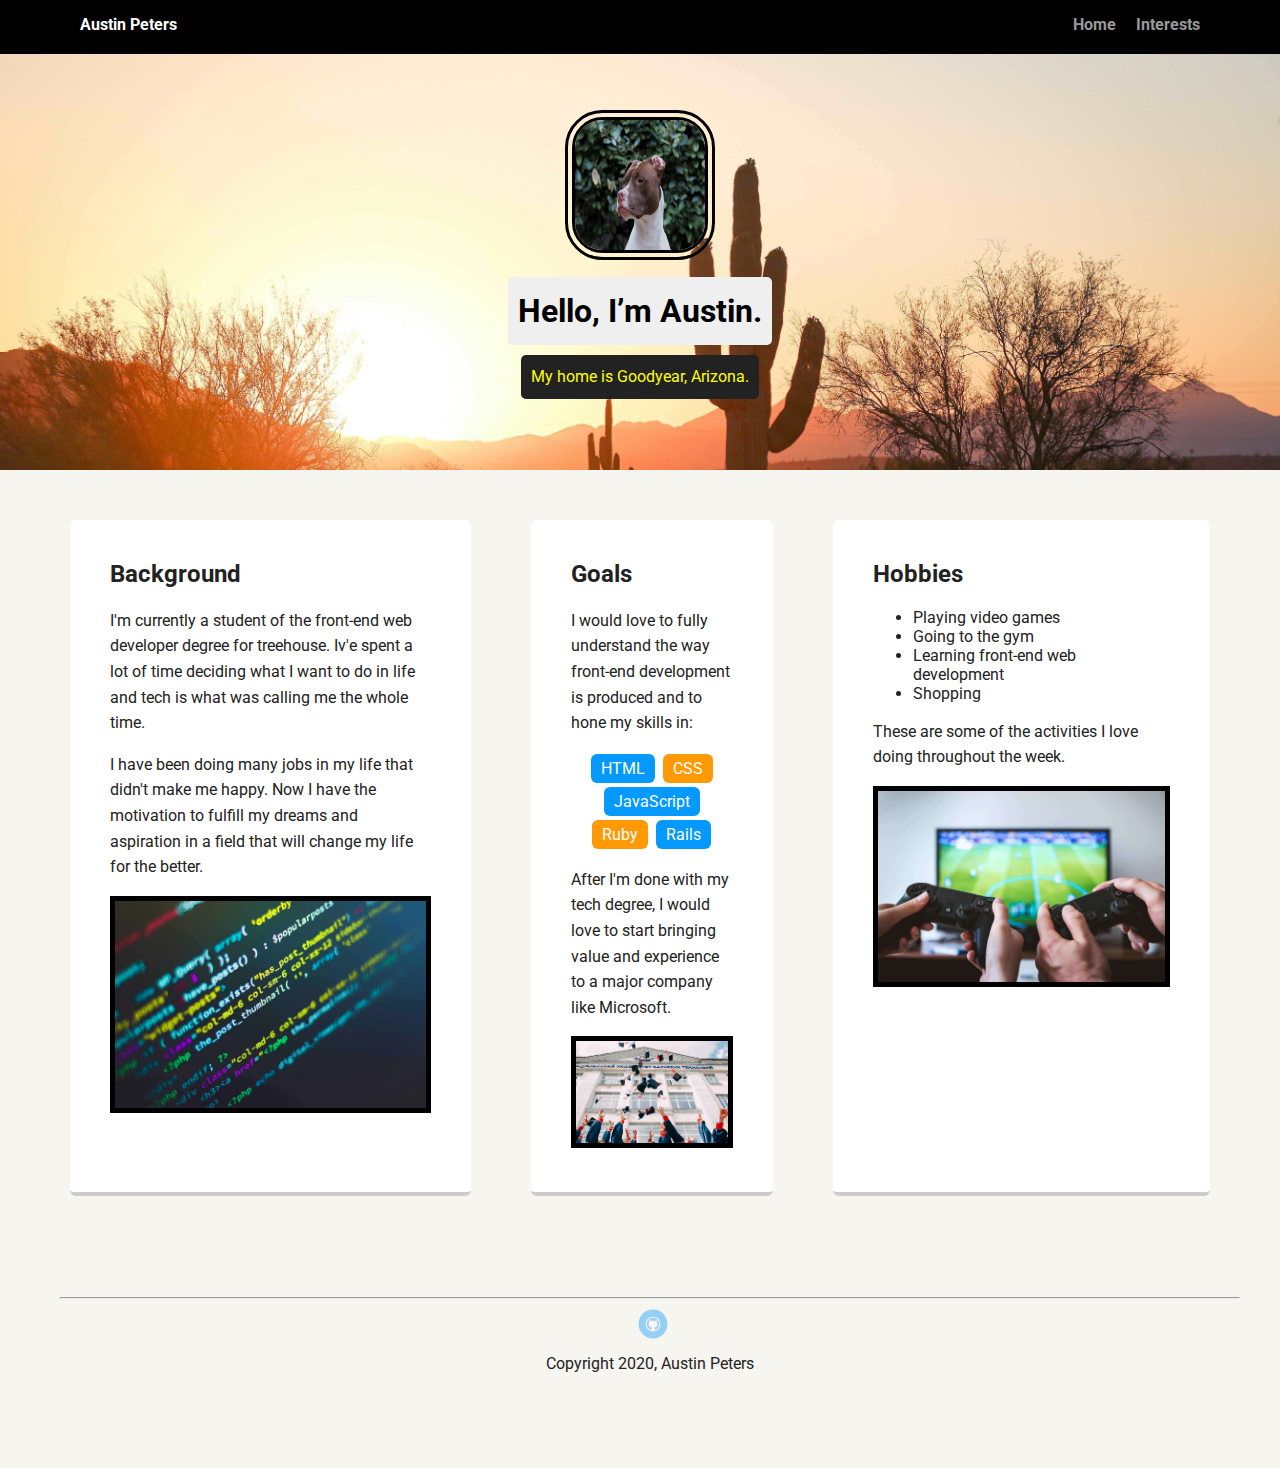
<file: my-portfolio-project/index.html>
<!doctype html>
<html lang="en">
<head>
  <meta charset="utf-8">
  <title>Austin Peters Profile</title>
  <meta name="viewport" content="width=device-width, initial-scale=1.0">
  <link rel="stylesheet" href="styles.css">
  <link href="https://fonts.googleapis.com/css?family=Muli%7CRoboto:400,300,500,700,900" rel="stylesheet"></head>
  <body>

    <nav class="head-nav">
      <ul class="nav">
        <li class="name">Austin Peters</li>
        <li><a href="index.html">Home</a></li>
        <li><a href="interests.html">Interests</a></li>
      </ul>
    </nav>

    <header>
      <img src="images/me.jpg" alt="Drawing of Austin Peters" class="profile-image">
      <h1 class="tag name">Hello, I’m Austin.</h1>
      <p class="tag location">My home is Goodyear, Arizona.</p>
    </header>

    <main class="main-content">
      <section class="personal-info">
        <h2>Background</h2>
        <p>I'm currently a student of the front-end web developer degree for treehouse. Iv'e spent a lot of time deciding what I want to do in life and tech is what was calling me the whole time. </p>
        <p>I have been doing many jobs in my life that didn't make me happy. Now I have the motivation to fulfill my dreams and aspiration in a field that will change my life for the better.</p>
        <img src="images/coding.jpg" alt="Some code on a computer" class="personal-info-img">
      </section> 

      <section class="personal-info">
        <h2>Goals</h2>
        <p>I would love to fully understand the way front-end development is produced and to hone my skills in:</p>
        <ul class="skills">
          <li>HTML</li>
          <li>CSS</li>
          <li>JavaScript</li>
          <li>Ruby</li>
          <li>Rails</li>
        </ul>
        <p>After I'm done with my tech degree, I would love to start bringing value and experience to a major company like Microsoft.</p>
        <img src="images/graduate.jpg" alt="People celabrating a graduation" class="personal-info-img">
      </section>
      
      <section class="personal-info">
        <h2>Hobbies</h2>
        <ul>
          <li>Playing video games</li>
          <li>Going to the gym</li>
          <li>Learning front-end web development</li>
          <li>Shopping</li>
        </ul>
        <p>These are some of the activities I love doing throughout the week.</p>
        <img src="images/videogame.jpg" alt="Two people playing video games" class="personal-info-img">
      </section>

    </main>
    <footer>
      <hr>
      <ul>
        <li><a href="https://github.com/Austin646" target="_blank" class="social github">Github</a></li>
      </ul>
      <p class="copyright">Copyright 2020, Austin Peters</p>
    </footer>
  </body>
  </html>
</file>
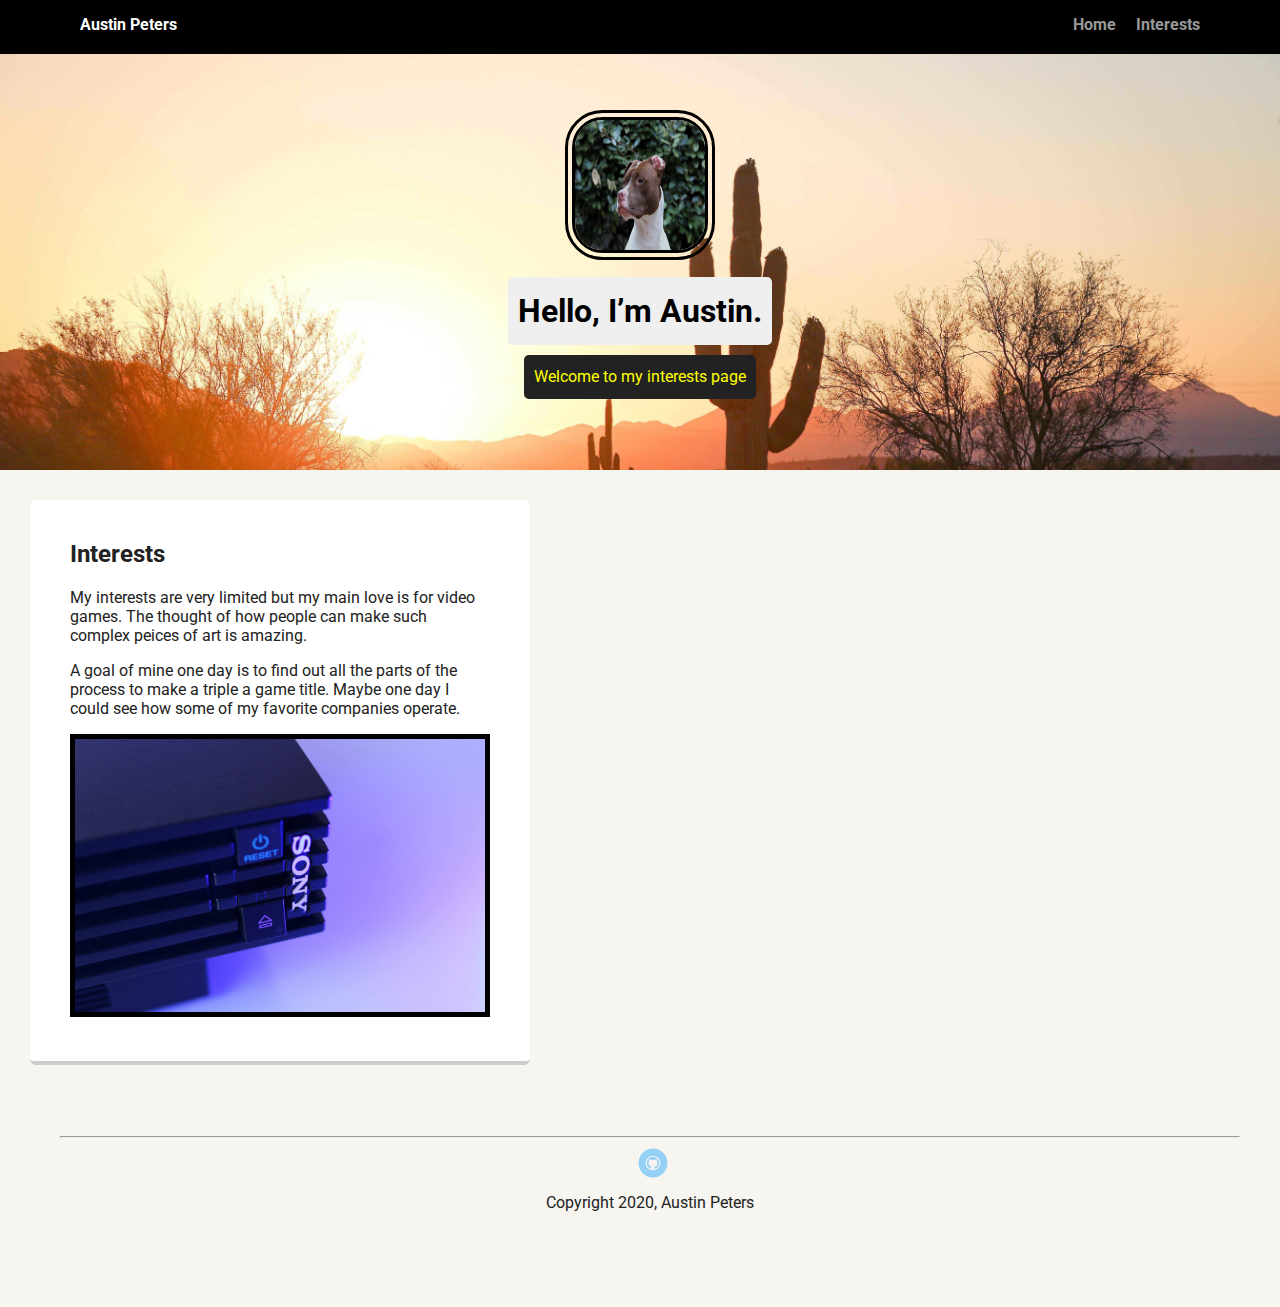
<file: my-portfolio-project/interests.html>
<!DOCTYPE html>
<html lang="en">
<head>
    <meta charset="UTF-8">
    <meta name="viewport" content="width=device-width, initial-scale=1.0">
    <link rel="stylesheet" href="styles.css">
    <link href="https://fonts.googleapis.com/css?family=Muli%7CRoboto:400,300,500,700,900" rel="stylesheet">
    <title>Interests</title>
</head>
<body>
    <nav class="head-nav">
      <ul class="nav">
        <li class="name">Austin Peters</li>
        <li><a href="index.html">Home</a></li>
        <li><a href="interests.html">Interests</a></li>
      </ul>
    </nav>

    <header>
      <img src="images/me.jpg" alt="Drawing of Austin Peters" class="profile-image">
      <h1 class="tag name">Hello, I’m Austin.</h1>
      <p class="tag location">Welcome to my interests page</p>
    </header>

    <section class="personal-info">
      <h2>Interests</h2>
      <p>My interests are very limited but my main love is for video games. The thought of how people can make such complex peices of art is amazing.</p>
      <p>A goal of mine one day is to find out all the parts of the process to make a triple a game title. Maybe one day I could see how some of my favorite companies operate.</p>
      <img src="images/console.jpg" alt="A PlayStation 2 console" class="personal-info-img">
    </section> 
    
    <footer>
        <hr>
        <ul>
          <li><a href="https://github.com/Austin646" target="_blank" class="social github">Github</a></li>
        </ul>
        <p class="copyright">Copyright 2020, Austin Peters</p>
    </footer>
</body>
</html>
</file>
<file: my-portfolio-project/styles.css>
/* Global Layout Set-up */
* { 
  box-sizing: border-box;
}
  
body {
  margin: 0;
  padding: 0;
  text-align: center;
  font-family: 'Roboto', sans-serif;
  color: #222;
  background: #f7f5f0;
}
/* Link Styles */

a {
  text-decoration: none;
  color: #999;
}
a:hover {
  color: #6633ff;
}

/* Section Styles */

.head-nav {
  width: 100%;
  background: black;
  min-height: 30px;
  padding: 10px;
  position: fixed;
  text-align: center;
}
.nav {
  display: flex;
  justify-content: space-around;
  font-weight: 700;
  list-style-type: none;
  margin: 0 auto;
  padding: 0;
}

.nav .name {
    display: block;
    margin-right: auto;
    color: white;
}
.nav li {
  padding: 5px 10px 10px 10px;
}
.nav a {
  transition: all .5s;
}
.nav a:hover {
  color: white
}

header {
  text-align: center;
  background: url('images/phoenix.jpg') no-repeat top center ;
  background-size: cover;
  overflow: hidden;
  padding-top: 60px;
}
header {
  line-height: 1.5;
}
header .profile-image {
  margin-top: 50px;
  width: 150px;
  height: 150px;
  border-radius: 25%;
  border: 10px double black;
  transition: all .8s;
}
header .profile-image:hover {
  transform: scale(1.2) rotate(360deg);
}
.tag {
  background-color: #efefef;
  color: black;
  padding: 10px;
  border-radius: 5px;
  display: table;
  margin: 10px auto;
} 
.location {
  background-color: #222;
  color: yellow;
}
.personal-info {
  margin: 30px;
  padding: 20px 40px 40px;
  max-width: 500px;
  text-align: left;
  background: #fff;
  border-bottom: 4px solid #ccc;
  border-radius: 6px;
  transition: all .5s;
}
.personal-info:hover {
  border-color: #ff99ff;
}

ul.skills {
  padding: 0;
  text-align: center;
}

.skills li {
  border-radius: 6px;
  display: inline-block;
  background: #ff9904;
  color: white;
  padding: 5px 10px;
  margin: 2px;
}

.skills li:nth-child(odd) {
  background: #0399ff;
}

footer {
  width: 100%;
  min-height: 30px;
  padding: 20px 0 40px 20px;
}

footer .copyright {
  top: -8px;
  font-size: .75em;
}

footer ul {
  list-style-type: none;
  margin: 0;
  padding: 0;
}

footer ul li {
  display: inline-block;
}

a.social {
  display: inline-block;
  text-indent: -9999px;
  margin-left: 5px;
  width: 30px;
  height: 30px;
  background-size: 30px 30px;
  opacity: .4;
  transition: all .5s;
}
a.twitter {
  background-image: url(images/twitter.svg);
}
a.linkedin {
  background-image: url(images/linkedin.svg);
}
a.github {
  background-image: url(images/github.svg);
}
a.social:hover {
  opacity: 1;
}
.clearfix {
  clear: both;
}

/* Styles for larger screens */
@media screen and (min-width: 720px) {
  
  .main-content {
      display: -ms-flexbox;      /* TWEENER - IE 10 */
      display: flex; 
      max-width: 1200px;
      -ms-flex-pack: distribute;
      justify-content: space-around;
      margin: 0 auto;
  }

  header {
    min-height: 470px;
  }

  .nav {
    max-width: 1200px;
    padding: 0 30px;
  }


  main {
    padding-top: 20px;
  }

  main p {
    line-height: 1.6em;
  }

  footer {
    font-size: 1.3em;
    max-width: 1200px;
    margin: 40px auto;
  }

}

.personal-info-img {
  height: auto;
  width: 100%;
  border: 5px solid black;
}
</file>
